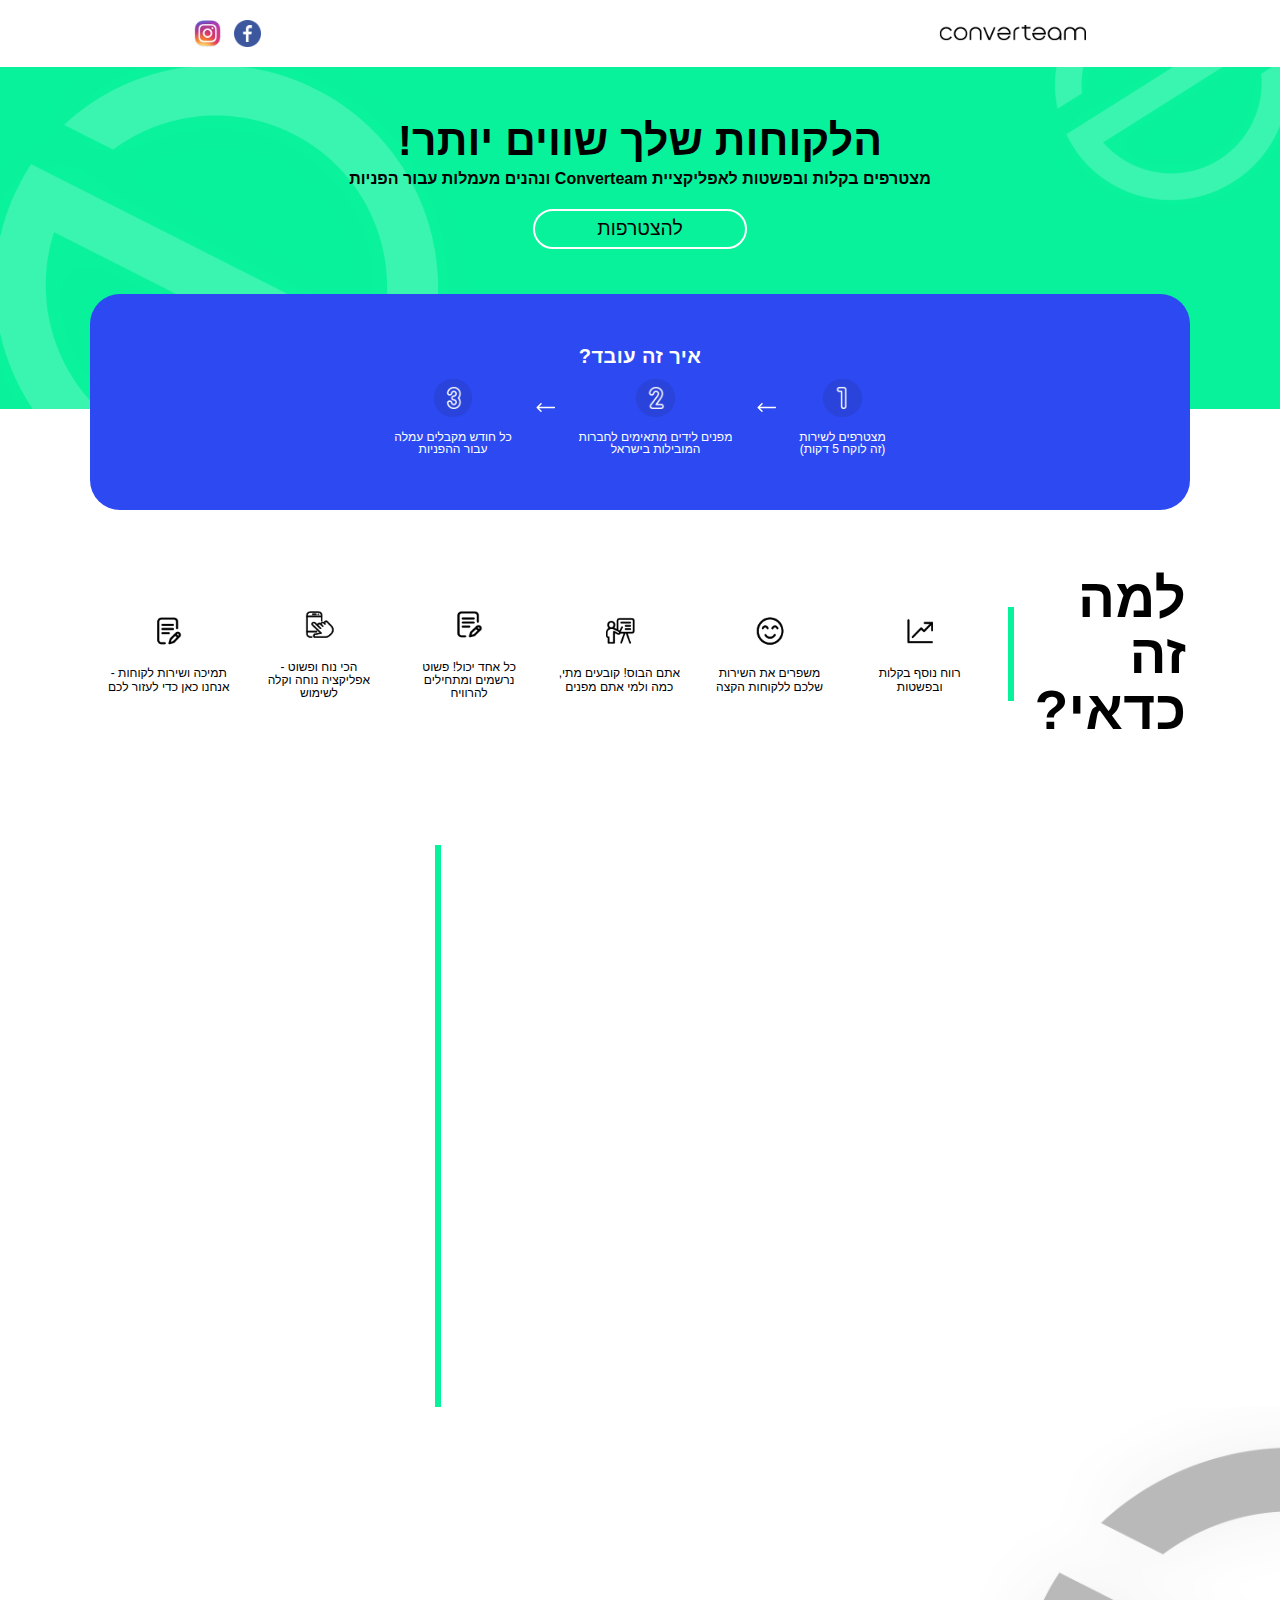
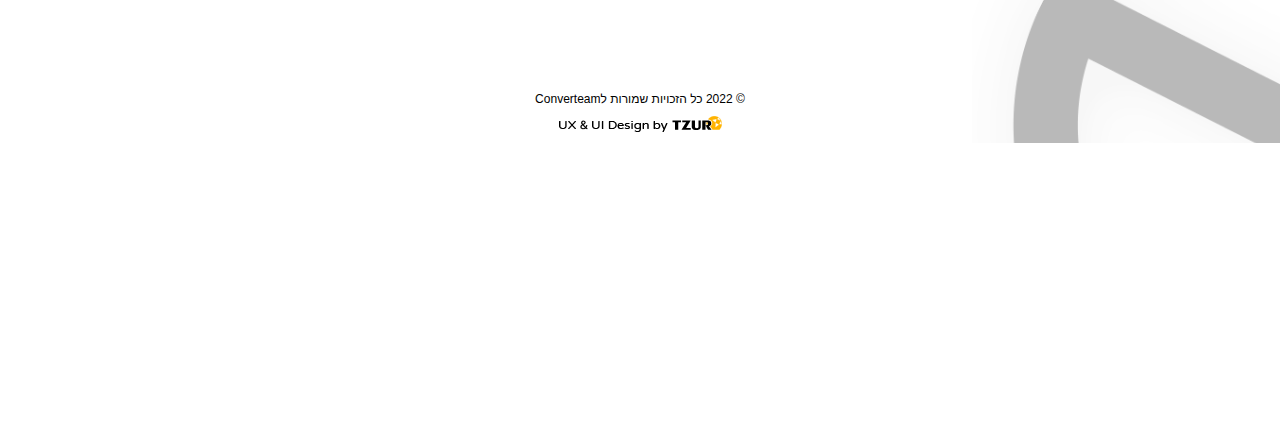
<file: index.html>
<!DOCTYPE html>
<html dir="rtl" lang="he-IL">

<head>
    <meta name="description" content="חבר מביא חבר">
    <meta name="keywords" content="converteam, קונברטיים, קונברטים">
    <meta name="author" content="Amit Ashdot">
    <link rel="icon" href="./images/e.ico" sizes="32x32">
    <meta charset="utf-8">
    <meta http-equiv="x-ua-compatible" content="ie=edge">
    <link rel="stylesheet" type="text/css" href="./css/index.css">
    <!-- preload css, fonts     -->
    <!--<link 
        rel="preload"
        as="style"
        onload="this.rel = 'stylesheet'"
       type="text/css"   href="./css/index.css" -->

    <!-- <link rel="preload" as="font" href="https://amitashdot.github.io/targetCall-landing/fonts/ploni-regular-aaa.otf"
        type="font/otf" crossorigin="anonymous"> -->

    <!-- Accept-Encoding: gzip, deflate -->
    <!-- PWA     -->
    <meta name="theme-color" content="#08F29B" />
    <meta name="viewport" content="width=device-width, initial-scale=1.0, shrink-to-fit=no">
    <link rel="apple-touch-icon" href="./images/e.ico">


    <title>Converteam</title>
    <meta name="robots" content="max-image-preview:large">
</head>

<body>
    <!-- TOP SECTION START-->
    <header class="top-section" id="header" aria-label="top-section">
        <div class="top-right">
            <div class="top-right-item">
                <a class="top-right-logo" href="#">
                    <img src="./images/logo.webp" alt="לוגו" class="top-right-logo-img" width="220.703" height="46.227">
                    <!-- <span class="phone-number">+972522777777</span> -->
                </a>
            </div>
        </div>

        <div class="top-left">
            <!-- <div class="top-left-item"> -->
            <a href="https://www.facebook.com/targetcall.co.il/">
                <img src="./images/facebook.webp" alt="פייסבוק-אייקון" class="facebook-icon" width="40" height="40">
            </a>
            <!-- </div> -->
            <!-- <div class="top-left-item"> -->
            <a href="https://www.instagram.com/targetcall.co.il/">
                <img src="./images/insta.webp" alt="אינסטגרם-אייקון" class="instagram-icon" width="40" height="40">
            </a>
            <!-- </div> -->
        </div>
    </header>
    <!-- TOP SECTION END-->

    <!-- JOIN SECTION START-->
    <section class="join-section" aria-label="join-section">
        <!-- <div class=""> -->
        <img src="./images/e.webp" alt="תמונת רקע" class="join-image-1 join-bg">
        <img src="./images/e.webp" alt="תמונת רקע" class="join-image-2 join-bg">
        <!-- </div> -->
        <div class="join-info">
            <h1 class="join-title show-on-scroll">הלקוחות שלך שווים יותר!</h1>
            <h2 class="join-subtitle show-on-scroll">מצטרפים בקלות ובפשטות לאפליקציית Converteam ונהנים מעמלות עבור
                הפניות</h2>
            <!-- <div class="join-button-container "> -->
            <span href="javascript: void(0)" onclick="moveTo()" id="join"
                class="join-button btn show-on-scroll">להצטרפות</span>
            <!-- </div> -->
        </div>
    </section>
    <!-- JOIN SECTION END-->

    <!-- HOW SECTION END-->
    <section class="how-section" aria-label="how-section">
        <h3 class="how-title show-on-scroll">איך זה עובד?</h3>
        <div class="how-steps">
            <div class="how-step show-on-scroll">
                <!-- <div class="how-step-number">1</div> -->
                <div class="how-step-image">
                    <img src="./images/one.webp" alt="join" class="join-image" width="40" height="60">
                </div>
                <div class="how-step-text">
                    <!-- <h4 class="how-step-title">הצטרפו לאפליקציה</h4> -->
                    <p class="how-step-description">מצטרפים לשירות<br>(זה לוקח 5 דקות)</p>
                </div>
            </div>

            <img src="./images/right-arrow.svg" alt="חץ" class="arrow-image u-desktop" width="40" height="60">

            <div class=" how-step show-on-scroll">
                <!-- <div class="how-step-number">2</div> -->
                <div class="how-step-image">
                    <img src="./images/two.webp" alt="call" class="call-image" width="40" height="60">
                </div>
                <div class="how-step-text">
                    <!-- <h4 class="how-step-title">נחזור אליכם</h4> -->
                    <p class="how-step-description">מפנים לידים מתאימים לחברות<br>המובילות בישראל</p>
                </div>
            </div>

            <img src="./images/right-arrow.svg" alt="חץ" class="arrow-image u-desktop" width="40" height="60">

            <div class="how-step show-on-scroll">
                <!-- <div class="how-step-number">3</div> -->
                <div class="how-step-image">
                    <img src="./images/three.webp" alt="call" class="call-image" width="40" height="60">
                </div>
                <div class="how-step-text">
                    <!-- <h4 class="how-step-title">נחזור לכם</h4> -->
                    <p class="how-step-description">כל חודש מקבלים עמלה<br>עבור ההפניות</p>
                </div>
            </div>
        </div>
    </section>
    <!-- HOW SECTION END-->

    <!-- WHY SECTION START-->
    <section class="why-section" aria-label="why-section">
        <h3 class="why-title show-on-scroll">למה זה כדאי?</h3>
        <div class="why-list">
            <div class="why-item">
                <div class="why-item-image show-on-scroll">
                    <img src="./images/line-chart.webp" alt="למה-1" class="why-image" width="" height="">
                </div>
                <p class="why-item-description show-on-scroll">רווח נוסף בקלות ובפשטות</p>
            </div>
            <div class="why-item">
                <div class="why-item-image show-on-scroll">
                    <img src="./images/happy.webp" alt="למה-2" class="why-image" width="" height="">
                </div>
                <p class="why-item-description show-on-scroll">משפרים את השירות שלכם ללקוחות הקצה</p>
            </div>

            <div class="why-item">
                <div class="why-item-image show-on-scroll">
                    <img src="./images/presentation.webp" alt="למה-3" class="why-image" width="" height="">
                </div>
                <p class="why-item-description show-on-scroll">אתם הבוס! קובעים מתי, כמה ולמי אתם מפנים</p>
            </div>
            <div class="why-item">
                <div class="why-item-image show-on-scroll">
                    <img src="./images/writing.webp" alt="למה-4" class="why-image" width="" height="">
                </div>
                <p class="why-item-description show-on-scroll">כל אחד יכול! פשוט נרשמים ומתחילים להרוויח</p>
            </div>

            <div class="why-item">
                <div class="why-item-image show-on-scroll">
                    <img src="./images/smartphone.webp" alt="למה-5" class="why-image" width="" height="">
                </div>
                <p class="why-item-description show-on-scroll">הכי נוח ופשוט - אפליקציה נוחה וקלה לשימוש</p>
            </div>
            <div class="why-item">
                <div class="why-item-image show-on-scroll">
                    <img src="./images/writing.webp" alt="למה-6" class="why-image" width="" height="">
                </div>
                <p class="why-item-description show-on-scroll">תמיכה ושירות לקוחות - אנחנו כאן כדי לעזור לכם</p>
            </div>
        </div>
    </section>
    <!-- WHY SECTION END-->

    <!-- ABOUT SECTION START-->
    <section class="about-section" aria-label="about-section">
        <h3 class="about-title show-on-scroll">אודות converteam</h3>
        <div class="about-description">
            <p class="about-text show-on-scroll">
                <span>
                    הלקוחות שלך שווים יותר
                </span>
                אפליקציית קונברטיים מבית "כמהזה אתר השוואת השירותים מהמובילים בישראל" עוזרת למאות אלפי בעלי עסקים בישראל
                להרוויח יותר
                מהלקוחות שלהם.
                עם אפליקציית קונברטיים כל ביקור בית שגרתי וכל מפגש עם לקוח הופך לחיבור שיכול להניב תגמול עבור הפניה
                לבעלי מקצוע ונותני
                שירות איכותיים ואמינים ללקוחות.
                באפליקציה תמצאו מגוון רחב של שירותים ומוצרים הניתנים על ידי חברות המובילות במשק. בקליק אחד תוכלו להמליץ
                ללקוחות שלכם על
                מוצר או שירות לספק להם שירות וערך מוסף ובמקביל להרוויח מההמלצות.

            <p>
            <p class="about-text show-on-scroll">
                <span>
                    כשכולם מרוויחים
                </span>
                – כולם מרוויחים יותר
                אפליקציית קונברטיים הופכת את המלצה להרבה יותר פשוטה והרבה יותר משתלמת.
                יצרנו את הדרך הפשוטה, הנוחה והמשתלמת לתת המלצות וכשכולם מרוויחים – כולם מרוויחים יותר. נותני השירות
                והמוצרים מרוויחים
                עוד לקוחות, הלקוחות מרוויחים המלצות שטובות להם ואתם מרוויחים עמלות.
                פשוט, קל ושווה יותר.
            <p>

            <p class="about-text show-on-scroll">
                <span>
                    אז איך זה עובד?
                </span>
                תכל'ס זה די פשוט. נכנסים לאפליקציה ובאמצעות ממשק אינטואיטיבי, בוחרים את החברה או החברות אליהם תרצו
                להפנות את הלקוחות
                שלכם (הלידים), לוחצים על "אישור" ו... זהו. כאן הסתיימה העבודה.
                בפועל, מאוחרי הקלעים, אנחנו נעביר את פרטי הליד לחברות המיועדות ונוודא שהוא מטופל ומקבל את השירות הטוב
                ביותר.
                לכם רק נשאר להיכנס לאפליקציה ולהמשיך להרוויח יותר מהלקוחות שלכם.
                השימוש באפליקציה היא ללא עלות וללא התחייבות מצדכם.
            <p>
        </div>
    </section>
    <!-- ABOUT SECTION END-->
    <!-- CTA SECTION START-->
    <section class="cta-section" id="cta" aria-label="cta-section">
        <h3 class="cta-title show-on-scroll">הצטרפו עכשיו!</h3>

        <div class="cta-container">
            <img src="./images/e.webp" alt="תמונת רקע" class="cta-image-1 cta-bg" width="521.656" height="717.781">
            <form class="cta-form show-on-scroll" id="form" method="post">
                <div class=" cta-form-inputs">

                    <input type="text" class="cta-input" placeholder="שם מלא" name="name" id="name">
                    <input type="tel" class="cta-input" placeholder="טלפון" name="phone" id="phone">
                    <input type="text" class="cta-input" placeholder="אימייל" name="email" id="email">
                    <input type="text" class="cta-input" placeholder="תחום עיסוק" name="buss" id="buss">
                    <select class="cta-input select" name="area" id="area">
                        <!-- <optgroup label="איזור השרון"> -->
                        <option value="">בחר/י איזור</option>
                        <option value="volvo">צפון</option>
                        <option value="saab">מרכז</option>
                        <option value="mercedes">דרום</option>
                        <!-- </optgroup> -->
                        <!-- <optgroup label="איזור הבקעה"> -->
                        <!-- </optgroup> -->
                    </select>
                    <button type="submit" class="cta-submit btn">חזרו אליי</button>
                </div>
            </form>
            <p class="cta-message" id="message"></p>
        </div>
    </section>
    <!-- CTA SECTION END-->

    <!-- FOOTER SECTION START-->
    <footer class="footer-section" aria-label="footer-section">
        <div class="footer-top">
            <p class="footer-rights">© 2022 כל הזכויות שמורות לConverteam</p>
        </div>
        <div class="footer-bottom">
            <img src="./images/e-tzur.webp" alt="קרדיט עיצוב- צור" class="footer-tzur" width="163" height="16">
        </div>
    </footer>
    <!-- FOOTER SECTION END-->
    <!-- <script defer type="text/javascript" src="./js/cache.js"></script> -->

    <!-- <script defer type="text/javascript" src="./js/utils.js"></script>
    <script async src="./js/lazysizes.min.js" ></script>
    <script defer type="text/javascript" src="./js/formHandle.js"></script> -->
    <script defer type="text/javascript" src="./js/scripts.min.js"></script>
    <script defer type="text/javascript" src="./js/zepto.min.js"></script>
    <!--<script defer type="text/javascript" src="./js/jquery3.6.0noAjax.min.js"></script>-->
    <script defer type="text/javascript" src="https://code.jquery.com/jquery-3.6.0.min.js"></script>


    <!-- <script defer type="text/javascript" src="./dist/main.js"></script> -->


    <script>
        function moveTo(event) { window.scrollTo(0, document.body.scrollHeight); }
    </script>
    <script>
        document.addEventListener("DOMContentLoaded", function () {
            $('#form').submit(function (e) {
                e.preventDefault();
                var data = $(this).serialize();
                $.ajax({
                    type: "POST",
                    url: './mail.php',
                    data: data,
                    success: function (mail) {
                        alert('הפרטים נשלחו בהצלחה');
                        // window.location.href = 'thankyou.html';
                    }
                });

            });
        });
    </script>
</body>

</html>
</file>
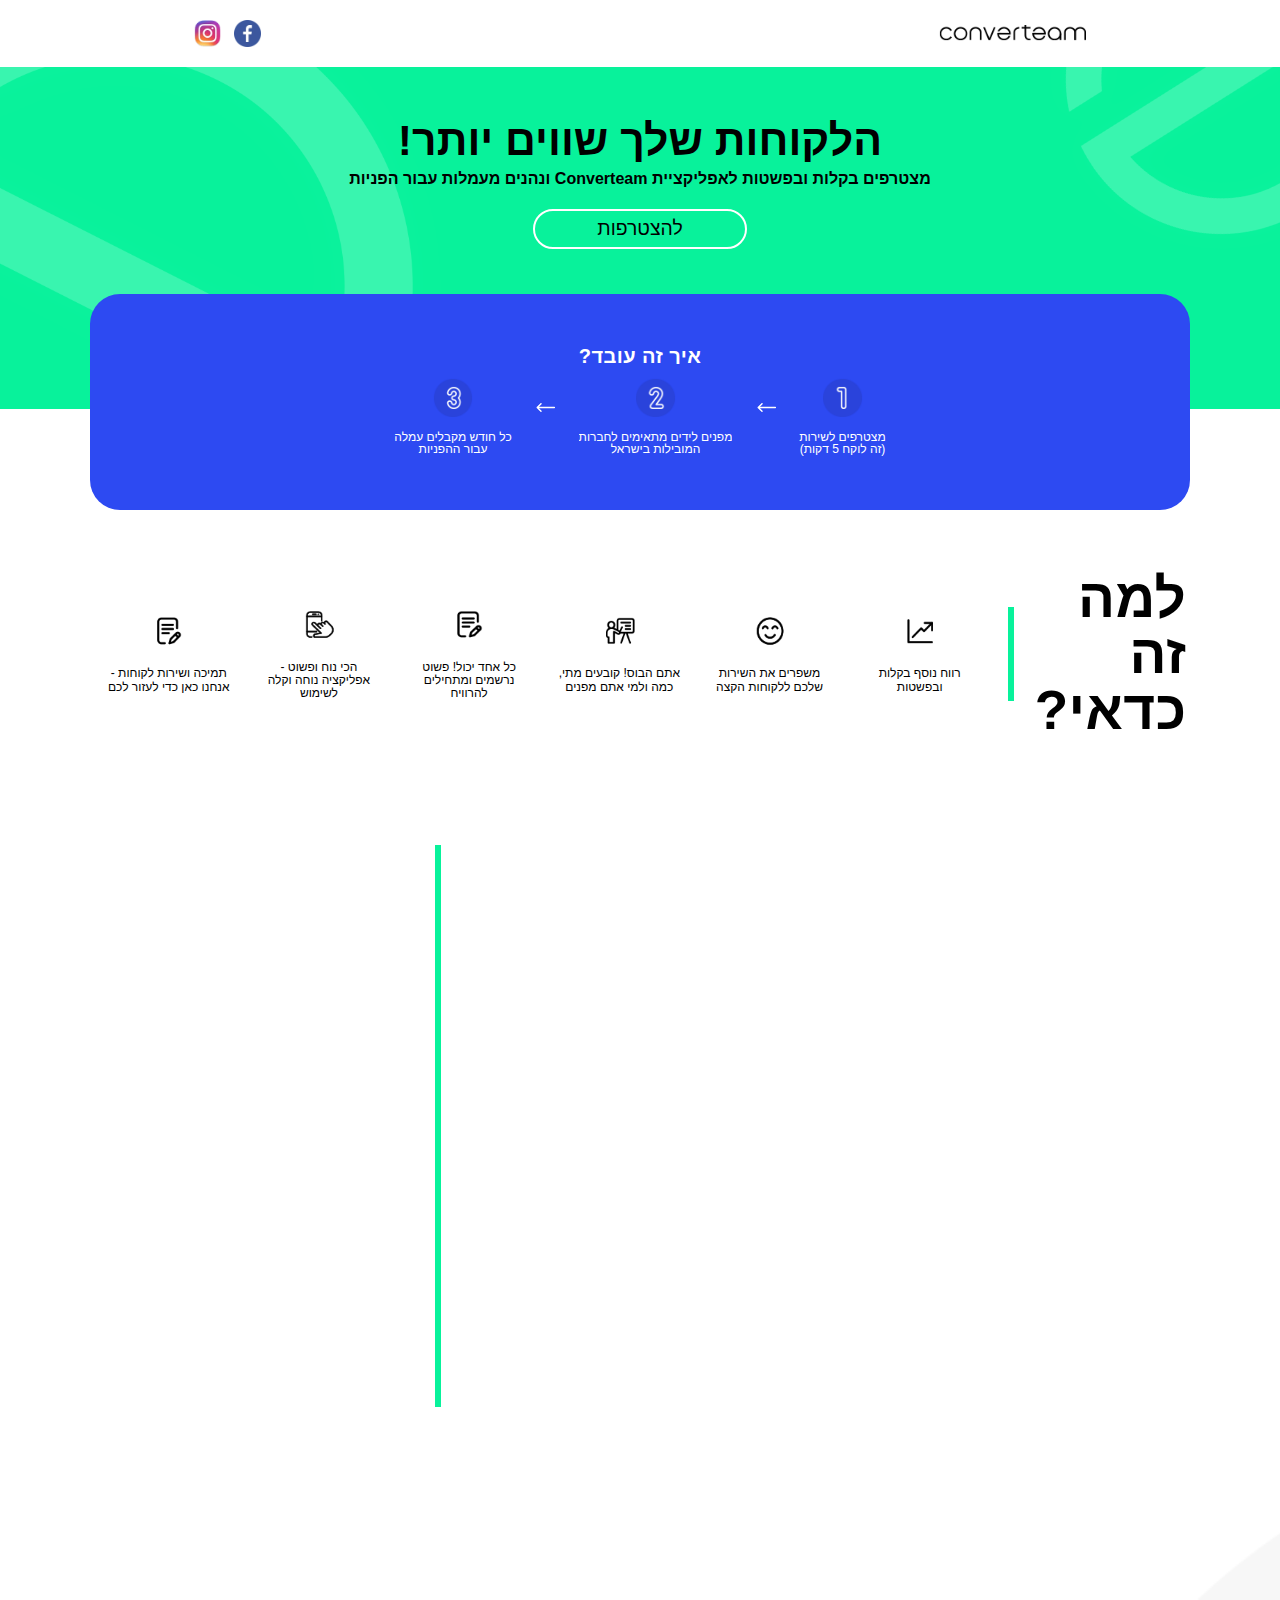
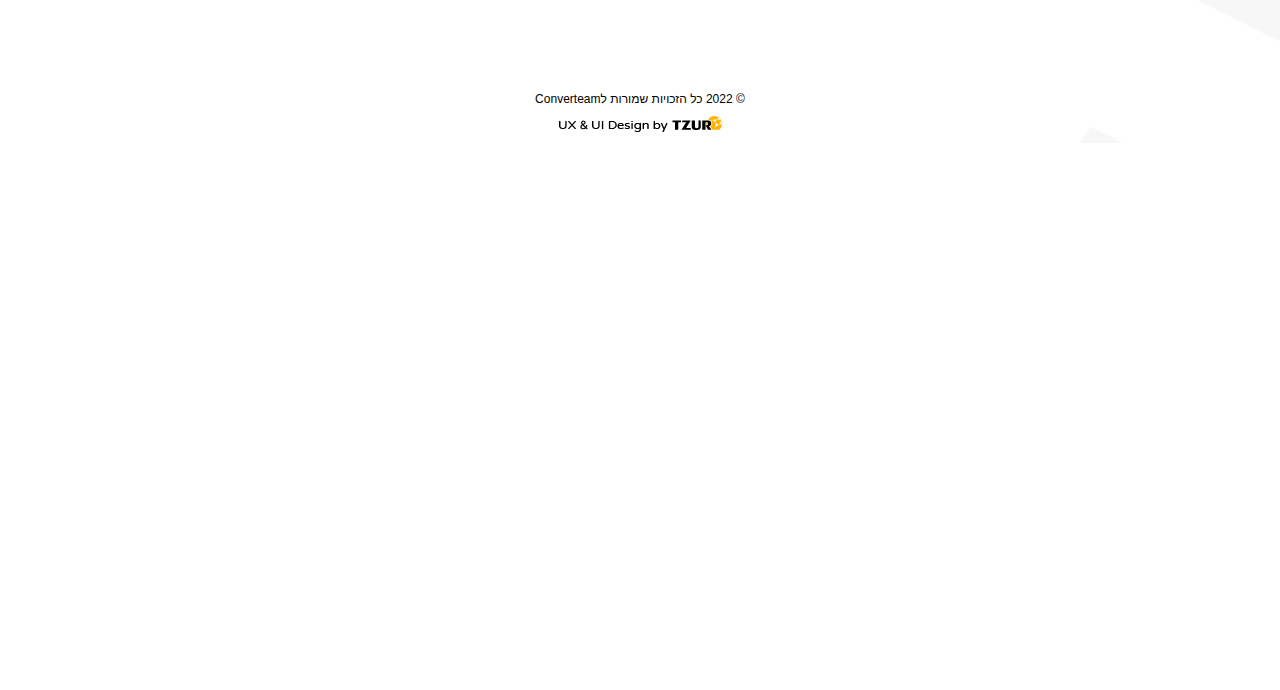
<file: front.min.html>
<!DOCTYPE html>
<html dir=rtl lang=he-IL>
<meta content="חבר מביא חבר" name=description>
<meta content="עבודה, משרה, חבר מביא חבר, טרגטקול" name=keywords>
<meta content="Amit Ashdot" name=author>
<link href=./images/e.ico rel=icon sizes=32x32>
<meta charset=utf-8>
<meta content="ie=edge" http-equiv=x-ua-compatible>
<link href=./css/index.css rel=stylesheet>
<meta content=#08F29B name=theme-color>
<meta content="width=device-width,initial-scale=1,shrink-to-fit=no" name=viewport>
<link href=https://targetcall.co.il/wp-content/uploads/2020/10/favicon-150x150.png rel=apple-touch-icon>
<title>Converteam</title>
<meta content=max-image-preview:large name=robots>
<header aria-label=top-section class=top-section id=header>
    <div class=top-right>
        <div class=top-right-item><a href=# class=top-right-logo><img alt=לוגו class=top-right-logo-img
                    src=./images/logo.webp height=46.227 width=220.703></a></div>
    </div>
    <div class=top-left><a href=https://www.facebook.com/targetcall.co.il /><img alt=פייסבוק-אייקון class=facebook-icon
            src=./images/facebook.webp height=40 width=40> </a><a href=https://www.instagram.com/targetcall.co.il /><img
            alt=אינסטגרם-אייקון class=instagram-icon src=./images/insta.webp height=40 width=40></a></div>
</header>
<section class=join-section><img alt="תמונת רקע" class="join-bg join-image-1" src=./images/e-bg.png> <img
        alt="תמונת רקע" class="join-bg join-image-2" src=./images/e-bg.png>
    <div class=join-info>
        <h1 class="show-on-scroll join-title">הלקוחות שלך שווים יותר!</h1>
        <h2 class="show-on-scroll join-subtitle">מצטרפים בקלות ובפשטות לאפליקציית Converteam ונהנים מעמלות עבור הפניות
        </h2><span class="show-on-scroll btn join-button" href="javascript: void(0)" id=join
            onclick=moveTo()>להצטרפות</span>
    </div>
</section>
<section class=how-section>
    <h3 class="show-on-scroll how-title">איך זה עובד?</h3>
    <div class=how-steps>
        <div class="show-on-scroll how-step">
            <div class=how-step-image><img alt=join class=join-image src=./images/one.webp height=60 width=40></div>
            <div class=how-step-text>
                <p class=how-step-description>מצטרפים לשירות<br>(זה לוקח 5 דקות)
            </div>
        </div><img alt=חץ class="arrow-image u-desktop" src=./images/right-arrow.svg height=60 width=40>
        <div class="show-on-scroll how-step">
            <div class=how-step-image><img alt=call class=call-image src=./images/two.webp height=60 width=40></div>
            <div class=how-step-text>
                <p class=how-step-description>מפנים לידים מתאימים לחברות<br>המובילות בישראל
            </div>
        </div><img alt=חץ class="arrow-image u-desktop" src=./images/right-arrow.svg height=60 width=40>
        <div class="show-on-scroll how-step">
            <div class=how-step-image><img alt=call class=call-image src=./images/three.webp height=60 width=40></div>
            <div class=how-step-text>
                <p class=how-step-description>כל חודש מקבלים עמלה<br>עבור ההפניות
            </div>
        </div>
    </div>
</section>
<section class=why-section>
    <h3 class="show-on-scroll why-title">למה זה כדאי?</h3>
    <div class=why-list>
        <div class=why-item>
            <div class="show-on-scroll why-item-image"><img alt=למה-1 class=why-image src=./images/line-chart.webp
                    height="" width=""></div>
            <p class="show-on-scroll why-item-description">רווח נוסף בקלות ובפשטות
        </div>
        <div class=why-item>
            <div class="show-on-scroll why-item-image"><img alt=למה-2 class=why-image src=./images/happy.webp height=""
                    width=""></div>
            <p class="show-on-scroll why-item-description">משפרים את השירות שלכם ללקוחות הקצה
        </div>
        <div class=why-item>
            <div class="show-on-scroll why-item-image"><img alt=למה-3 class=why-image src=./images/presentation.webp
                    height="" width=""></div>
            <p class="show-on-scroll why-item-description">אתם הבוס! קובעים מתי, כמה ולמי אתם מפנים
        </div>
        <div class=why-item>
            <div class="show-on-scroll why-item-image"><img alt=למה-4 class=why-image src=./images/writing.webp
                    height="" width=""></div>
            <p class="show-on-scroll why-item-description">כל אחד יכול! פשוט נרשמים ומתחילים להרוויח
        </div>
        <div class=why-item>
            <div class="show-on-scroll why-item-image"><img alt=למה-5 class=why-image src=./images/smartphone.webp
                    height="" width=""></div>
            <p class="show-on-scroll why-item-description">הכי נוח ופשוט - אפליקציה נוחה וקלה לשימוש
        </div>
        <div class=why-item>
            <div class="show-on-scroll why-item-image"><img alt=למה-6 class=why-image src=./images/writing.webp
                    height="" width=""></div>
            <p class="show-on-scroll why-item-description">תמיכה ושירות לקוחות - אנחנו כאן כדי לעזור לכם
        </div>
    </div>
</section>
<section class=about-section>
    <h3 class="show-on-scroll about-title">אודות converteam</h3>
    <div class=about-description>
        <p class="show-on-scroll about-text"><span>הלקוחות שלך שווים יותר </span>אפליקציית קונברטיים מבית "כמהזה אתר
            השוואת השירותים מהמובילים בישראל" עוזרת למאות אלפי בעלי עסקים בישראל להרוויח יותר מהלקוחות שלהם. עם
            אפליקציית קונברטיים כל ביקור בית שגרתי וכל מפגש עם לקוח הופך לחיבור שיכול להניב תגמול עבור הפניה לבעלי מקצוע
            ונותני שירות איכותיים ואמינים ללקוחות. באפליקציה תמצאו מגוון רחב של שירותים ומוצרים הניתנים על ידי חברות
            המובילות במשק. בקליק אחד תוכלו להמליץ ללקוחות שלכם על מוצר או שירות לספק להם שירות וערך מוסף ובמקביל להרוויח
            מההמלצות.
        <p>
        <p class="show-on-scroll about-text"><span>כשכולם מרוויחים </span>– כולם מרוויחים יותר אפליקציית קונברטיים הופכת
            את המלצה להרבה יותר פשוטה והרבה יותר משתלמת. יצרנו את הדרך הפשוטה, הנוחה והמשתלמת לתת המלצות וכשכולם
            מרוויחים – כולם מרוויחים יותר. נותני השירות והמוצרים מרוויחים עוד לקוחות, הלקוחות מרוויחים המלצות שטובות להם
            ואתם מרוויחים עמלות. פשוט, קל ושווה יותר.
        <p>
        <p class="show-on-scroll about-text"><span>אז איך זה עובד? </span>תכל'ס זה די פשוט. נכנסים לאפליקציה ובאמצעות
            ממשק אינטואיטיבי, בוחרים את החברה או החברות אליהם תרצו להפנות את הלקוחות שלכם (הלידים), לוחצים על "אישור"
            ו... זהו. כאן הסתיימה העבודה. בפועל, מאוחרי הקלעים, אנחנו נעביר את פרטי הליד לחברות המיועדות ונוודא שהוא
            מטופל ומקבל את השירות הטוב ביותר. לכם רק נשאר להיכנס לאפליקציה ולהמשיך להרוויח יותר מהלקוחות שלכם. השימוש
            באפליקציה היא ללא עלות וללא התחייבות מצדכם.
        <p>
    </div>
</section>
<section class=cta-section id=cta>
    <h3 class="show-on-scroll cta-title">הצטרפו עכשיו!</h3>
    <div class=cta-container><img alt="תמונת רקע" class="cta-bg cta-image-1" src=./images/cta-bg.png height=717.781
            width=521.656>
        <form action=mail.php class="show-on-scroll cta-form" id=form method=post>
            <div class=cta-form-inputs><input class=cta-input id=name name=name placeholder="שם מלא"> <input
                    class=cta-input id=phone name=phone placeholder=טלפון type=tel> <input class=cta-input id=email
                    name=email placeholder=אימייל> <input class=cta-input id=buss name=buss
                    placeholder="תחום עיסוק"><select class="cta-input select" id=area name=area>
                    <option value="">בחר/י איזור
                    <option value=volvo>צפון
                    <option value=saab>מרכז
                    <option value=mercedes>דרום
                </select><button class="btn cta-submit" type=submit>חזרו אליי</button></div>
        </form>
        <p class=cta-message id=message>
    </div>
</section>
<section class=footer-section>
    <div class=footer-top>
        <p class=footer-rights>© 2022 כל הזכויות שמורות לConverteam
    </div>
    <div class=footer-bottom><img alt="קרדיט עיצוב- צור" class=footer-tzur src=./images/e-tzur.webp height=16 width=163>
    </div>
</section>
<script defer src=./js/scripts.js></script>
<script defer src=./js/zepto.min.js></script>
<script>function moveTo(o) { window.scrollTo(0, document.body.scrollHeight) }</script>
</file>
<file: css/index.css>
@keyframes fadeIn{0%{opacity:0}100%{opacity:1}}@keyframes moveInBottomFull{0%{background-color:#fff;transform:translateY(-100%)}90%{transform:translateY(0.5rem)}100%{background-color:#fff;transform:translateY(0)}}@keyframes moveInTopFull{0%{transform:translateY(100%)}90%{transform:translateY(-0.5rem)}100%{transform:translateY(0)}}*,*::after,*::before{margin:0;padding:0;box-sizing:border-box;direction:rtl;overflow-x:hidden;cursor:default}*:not(html){overflow:hidden}html{position:relative;scroll-behavior:smooth;min-height:0vw}html::-webkit-scrollbar{display:none}@media only screen and (max-width: 1920px){html{font-size:1.045vw}}@media only screen and (min-width: 1920px){html{font-size:16px}}@media only screen and (max-width: 66.875em){html{font-size:calc(0.1111vw + 3.9px)}}body{position:relative;box-sizing:border-box;max-width:1920px;margin-inline:auto}::selection{background-color:#34bbf7;color:#fff}@font-face{font-family:'adoveFnt22';src:url(https://amitashdot.github.io/targetCall-landing/fonts/ploni-regular-aaa.otf);font-display:swap}@font-face{font-family:'adoveFnt22-bold';src:url(https://amitashdot.github.io/targetCall-landing//fonts/ploni-bold-aaa.otf);font-display:swap}body{font-family:'adoveFnt22', sans-serif;font-weight:400;font-size:1.6rem;line-height:1.7}img{font-size:1rem}@media only screen and (max-width: 66.875em){img{font-size:3rem}}h1,h2,h3,h4{font-weight:700}h1{font-size:2.7rem}h2{font-size:1.45rem}h3{font-size:2.91rem;line-height:3rem;letter-spacing:0.03rem}@media only screen and (max-width: 66.875em){h3{font-size:4.1rem;line-height:initial;letter-spacing:0.03rem}}p strong{font-family:"adoveFnt22", sans-serif}p{font-size:0.9rem;line-height:1rem}@media only screen and (max-width: 66.875em){p{font-size:3rem}}p a{color:#777;text-decoration-color:#000;text-decoration-thickness:3px}a{cursor:pointer}.blue-text{color:#08F29B}.orange-text{color:#2D4AF2}body:not(.tabbed) *:focus{outline:none !important}.sr-only{position:absolute;width:1px;height:1px;padding:0;margin:-1px;overflow:hidden;clip:rect(0, 0, 0, 0);border:0}.no-animation{transition:none !important}.no-animation::after,.no-animation::before{transition:none !important}.u-hidden{display:none !important}.u-desktop{display:block}@media only screen and (max-width: 66.875em){.u-desktop{display:none}}.u-mobile{display:none}@media only screen and (max-width: 66.875em){.u-mobile{display:block}}.show-on-scroll{opacity:0;transform:translateY(50%);transition:all 0.5s;will-change:transform opacity}.is-visible{opacity:1;transform:translateY(0%)}.top-section{display:flex;height:5rem;justify-content:space-between;padding-inline-start:14.5rem;padding-inline-end:14.5rem;background-color:#fff;animation:moveInTopFull 0.3s ease-in-out;transition:0.3s all;border-bottom:0px solid black;box-shadow:0;position:sticky;z-index:1}@media only screen and (max-width: 66.875em){.top-section{height:10rem;padding-inline-start:10rem;padding-inline-end:10rem}}.top-section.sticky{position:fixed;top:0;right:0;z-index:2;width:100%;height:5rem;box-shadow:0px 5px 5px 0px rgba(0,0,0,0.16);animation:moveInBottomFull 0.3s ease-in-out;transition:0.3s all}@media only screen and (max-width: 66.875em){.top-section.sticky{height:10rem;padding-inline-start:7rem;padding-inline-end:7rem}}.top-section.sticky ~ .join-section{margin-block-start:5rem}.top-right{position:relative;display:flex;align-content:center;justify-content:center;align-items:center}.top-right-item{width:11rem;height:auto;aspect-ratio:4.774}@media only screen and (max-width: 66.875em){.top-right-item{width:30rem;height:auto;aspect-ratio:4.774;margin-block-start:1.2rem;margin-block-end:1.2rem}}.top-right-logo-img{width:100%;height:100%;object-fit:contain;cursor:pointer}.top-left{position:relative;display:flex;align-items:center;gap:1rem}@media only screen and (max-width: 66.875em){.top-left{gap:3rem}}.top-left a{width:2rem;height:2rem}@media only screen and (max-width: 66.875em){.top-left a{width:6rem;height:6rem;height:7.6rem}}.top-left a img{width:100%;height:100%;object-fit:contain;cursor:pointer}.join-section{position:relative;display:flex;justify-content:center;align-items:center;padding-block-start:4rem;padding-block-end:12rem;padding-inline-start:7rem;padding-inline-end:7rem;background-color:#08F29B}@media only screen and (max-width: 66.875em){.join-section{padding-block-start:10rem;padding-block-end:10rem;padding-inline-start:5rem;padding-inline-end:5rem}}.join-image-1{left:-3%;top:-10%;width:38rem;object-fit:contain}.join-image-2{top:-34%;right:-2%;transform:rotate(121deg);width:20rem;object-fit:contain}.join-bg{position:absolute;filter:opacity(0.2) brightness(0) invert(1)}.join-info{position:relative;display:flex;flex-direction:column;justify-content:center;align-items:center;height:100%}.join-title{color:#000;line-height:3.1rem;font-size:3.2rem;width:fit-content}@media only screen and (max-width: 66.875em){.join-title{line-height:6.8rem;font-size:6.8rem;margin-block-end:3rem}}.join-subtitle{color:#000;margin-block-end:1rem;font-size:1.2rem;line-height:2.5rem;width:fit-content}@media only screen and (max-width: 66.875em){.join-subtitle{margin-block-end:3rem;font-size:3.5rem;line-height:3.5rem;margin-block-end:2.7rem;text-align:center;padding-inline:7rem}}.join-button{border:2px solid #fff;color:#000;background-color:#08F29B;padding:0.6rem 1rem;text-align:center;font-size:1.125rem;font-family:"adoveFnt22", sans-serif;align-items:center;cursor:pointer;position:relative;display:inline-block;outline:none;z-index:1;transition:color 0.2s ease;text-decoration:none;font-size:1.45rem;border-radius:10rem;font-family:'adoveFnt22', sans-serif;display:flex;justify-content:center;width:16rem;height:3rem}.join-button-container{width:16rem;height:3.5rem}.join-button-container a{font-size:1.2rem}.join-button::after{position:absolute;content:"";width:calc(100% + 4px);height:0;top:-2px;right:-2px;z-index:-1;background-color:#000;transition:height 0.2s ease}.join-button:hover,.join-button:focus{color:#08F29B;border:2px solid #fff}.join-button:hover::after,.join-button:focus::after{height:calc(100% + 4px)}@media only screen and (max-width: 66.875em){.join-button{width:33rem;height:7rem;font-size:3rem}}.how-section{position:absolute;display:flex;flex-direction:column;justify-content:center;align-items:center;padding-block-start:4rem;padding-block-end:4rem;padding-inline-start:4rem;padding-inline-end:4rem;width:86vw;width:86%;top:22rem;right:7vw;border-radius:30px;background:#2D4AF2}@media only screen and (min-width: 1920px){.how-section{width:86%}}@media only screen and (max-width: 66.875em){.how-section{padding-block-start:10rem;padding-block-end:10rem;position:relative;top:0;right:0;width:100%;border-radius:0}}.how-title{color:#fff;line-height:1.2rem;font-size:1.5rem;width:fit-content}@media only screen and (max-width: 66.875em){.how-title{line-height:6.8rem;font-size:6.8rem;margin-block-end:3rem}}.how-steps{display:flex;align-items:start;margin-block-start:1rem;gap:1rem}@media only screen and (max-width: 66.875em){.how-steps{flex-direction:column;align-items:center;gap:5rem;width:100%;justify-content:space-evenly}}.how-step{display:flex;flex-direction:column;color:#fff}@media only screen and (max-width: 66.875em){.how-step{gap:3rem}}.how-step-image{width:3rem;height:3rem;align-self:center}@media only screen and (max-width: 66.875em){.how-step-image{width:8rem;height:8rem}}.how-step-image img{width:100%;height:100%;object-fit:contain}.how-step-text{margin-block-start:1rem}.how-step-description{font-size:0.9rem;line-height:0.95rem;text-align:center}@media only screen and (max-width: 66.875em){.how-step-description{font-size:4rem;line-height:4.5rem;text-align:center}}.arrow-image{width:3rem;filter:invert(1)}.why-section{position:relative;display:flex;justify-content:center;align-items:center;padding-block-start:12rem;padding-block-end:4rem;padding-inline-start:7rem;padding-inline-end:7rem}@media only screen and (max-width: 66.875em){.why-section{flex-direction:column;padding-inline-start:5rem;padding-inline-end:5rem}}.why-title{color:#000;line-height:4.2rem;font-size:4.1rem;width:25%}@media only screen and (max-width: 66.875em){.why-title{line-height:6.8rem;font-size:6.8rem;margin-block-end:1rem;width:100%;text-align:center}}.why-list{display:flex;align-items:center;justify-content:space-around;padding-inline-start:1rem;border-inline-start:0.5rem solid #08F29B}@media only screen and (max-width: 66.875em){.why-list{flex-wrap:wrap;width:100%;justify-content:space-between;border-inline-start:0}}.why-item{display:flex;gap:1.5rem;flex-direction:column;width:45%;text-align:center;padding-block-start:0;padding-block-end:0;padding-inline-start:1rem;padding-inline-end:1rem}@media only screen and (max-width: 66.875em){.why-item{width:49%;padding-inline-start:0rem;padding-inline-end:0rem}}.why-item-image{align-self:center;width:2.5rem;height:2.5rem}@media only screen and (max-width: 66.875em){.why-item-image{width:6rem;height:6rem}}.why-item-image img{width:100%;height:100%;object-fit:contain}@media only screen and (max-width: 66.875em){.why-item{flex-direction:column;align-items:center;margin-block-start:5rem}.why-item>p{font-size:4rem;line-height:4.5rem;text-align:center}}.about-section{position:relative;display:flex;flex-direction:row-reverse;align-items:flex-start;justify-content:center;padding-block-start:4rem;padding-block-end:4rem;padding-inline-start:7rem;padding-inline-end:7rem}@media only screen and (max-width: 66.875em){.about-section{flex-direction:column;padding-block-end:4rem;padding-inline-start:5rem;padding-inline-end:5rem;height:auto}}.about-title{color:#000;text-align:right;line-height:4.1rem;font-size:4.1rem;padding-inline-start:1rem}@media only screen and (max-width: 66.875em){.about-title{text-align:center;line-height:6.8rem;font-size:6.8rem;width:100%;margin-block-end:1rem;padding-inline-start:15rem;padding-inline-end:15rem;padding-block-end:8rem;padding-block-end:8rem}}.about-description{border-inline-end:0.5rem solid #08F29B;width:84vw}@media only screen and (max-width: 66.875em){.about-description{border-inline-end:0}}.about-text{font-size:1.5rem;line-height:2rem;padding-block-end:2rem}.about-text:first-child{font-weight:bold}@media only screen and (max-width: 66.875em){.about-text{line-height:5rem;font-size:5rem}}.about-text span{font-weight:bolder;font-family:'adoveFnt22-bold'}.cta-section{position:relative;display:flex;justify-content:center;align-items:flex-start;padding-block-start:4rem;padding-block-end:4rem;padding-inline-start:7rem;padding-inline-end:7rem;overflow:visible;max-width:1920px;margin:auto}@media only screen and (max-width: 66.875em){.cta-section{padding-inline-start:5rem;padding-inline-end:5rem;padding-block-end:5rem}}.cta-image-1{position:absolute;width:48rem;height:auto;top:-4rem;right:-25rem;z-index:-1;object-fit:cover;filter:grayscale(1)}.cta-container{width:100%}.cta-title{color:#000;width:19.8%;line-height:4.1rem;font-size:4.1rem}@media only screen and (max-width: 66.875em){.cta-title{line-height:6.8rem;font-size:6.8rem;width:46.8%}}.cta-form{padding-inline-start:1rem;border-inline-start:0.5rem solid #08F29B}.cta-form-inputs{display:flex;justify-content:start;flex-wrap:wrap;align-items:center;width:100%}.cta-input{font-size:0.9rem;width:21rem;height:3.2rem;padding-inline-start:1rem;padding-inline-end:1rem;margin-inline-end:1rem;border-radius:31px;border:2px solid #000;background:white}@media only screen and (max-width: 66.875em){.cta-input{font-size:3.9rem;width:100%;height:3.2rem;border-radius:31px;height:7.5rem;padding-inline-start:3rem;padding-inline-end:3rem;margin-block-start:2rem}}@media only screen and (max-width: 66.875em){.cta-input:first-child{margin-block-start:0rem}}.cta-input:nth-child(n+4){margin-block-start:1rem}@media only screen and (max-width: 66.875em){.cta-input:nth-child(n+4){margin-block-start:2rem}}.cta-input.select{appearance:none;background-image:url("data:image/svg+xml;charset=UTF-8,%3csvg xmlns='http://www.w3.org/2000/svg' viewBox='0 0 24 24' fill='none' stroke='currentColor' stroke-width='2' stroke-linecap='round' stroke-linejoin='round'%3e%3cpolyline points='6 9 12 15 18 9'%3e%3c/polyline%3e%3c/svg%3e");background-repeat:no-repeat;background-position:left 1rem center;background-size:1em;background:white}.cta-input.select:focus{outline:none}.cta-input.error{border:2px solid #dc3545;background:rgba(220,53,69,0.1)}.cta-submit{border:2px solid #08F29B;color:#000;background-color:#08F29B;padding:0.6rem 1rem;text-align:center;font-size:1.125rem;font-family:"adoveFnt22", sans-serif;align-items:center;cursor:pointer;position:relative;display:inline-block;outline:none;z-index:1;transition:color 0.2s ease;text-decoration:none;width:11rem;height:3.2rem;margin-block-start:1rem;margin-inline-start:auto;margin-inline-end:1.7rem;border-radius:31px;background-color:#08F29B}.cta-submit::after{position:absolute;content:"";width:calc(100% + 4px);height:0;top:-2px;right:-2px;z-index:-1;background-color:#000;transition:height 0.2s ease}.cta-submit:hover,.cta-submit:focus{color:#08F29B;border:2px solid #08F29B}.cta-submit:hover::after,.cta-submit:focus::after{height:calc(100% + 4px)}@media only screen and (max-width: 66.875em){.cta-submit{font-size:3.9rem;width:100%;height:3.2rem;border-radius:31px;height:7.5rem;padding-inline-start:3rem;padding-inline-end:3rem;margin-block-start:2rem}}.cta-message{opacity:0;width:100%;margin-block-start:1rem;margin-block-end:1rem;text-align:center;transition:all 0.3s}@media only screen and (max-width: 66.875em){.cta-message{font-size:3.9rem;width:100%;margin-block-start:2rem;margin-block-end:2rem}}.cta-message.error{opacity:1;border:2px solid #dc3545;background:rgba(220,53,69,0.1);text-align:center;border-radius:20px;padding:2rem;margin-top:1rem;line-height:initial}.footer-section{text-align:center;padding:0;margin:0}@media only screen and (max-width: 66.875em){.footer-section{margin-block-end:4rem}}@media only screen and (max-width: 66.875em){.footer-section p{font-size:4rem;line-height:initial}}.blue-background{background-color:#08F29B;padding:0 1rem}.black-background{background-color:#000;padding:0 1rem}.receive-section{display:flex;justify-content:center;background-color:#d8dde1;padding:16rem 3rem}@media only screen and (max-width: 58.75em){.receive-section{flex-direction:column;padding:5rem 3rem}}.receive-section__right{display:flex;flex-direction:column;justify-content:flex-end;align-items:flex-end;max-width:50%;margin-left:1rem}@media only screen and (max-width: 58.75em){.receive-section__right{align-items:center;max-width:100%;margin-left:0rem}}.receive-section__right__top{display:flex;align-items:flex-end;justify-content:flex-end;margin-bottom:4rem}@media only screen and (max-width: 58.75em){.receive-section__right__top{justify-content:center;width:50%;margin-bottom:0;margin-right:-6rem}}@media only screen and (max-width: 37.5em){.receive-section__right__top{width:70%;justify-content:center;margin-right:-3rem}}.receive-section__right__top-image{width:25%;margin-left:3rem}@media only screen and (max-width: 66.875em){.receive-section__right__top-image{width:15%;margin-left:1rem}}@media only screen and (max-width: 58.75em){.receive-section__right__top-image{width:15%;margin-left:1rem}}@media only screen and (max-width: 37.5em){.receive-section__right__top-image{width:15%;justify-content:end;align-items:flex-end;margin-right:-3rem}}.receive-section__right__top-text{color:#fff;font-family:"adoveFnt22-bold", sans-serif;font-size:4.5vw;line-height:4.3vw;overflow:hidden}@media only screen and (max-width: 58.75em){.receive-section__right__top-text{font-size:4rem;line-height:5rem}}@media only screen and (max-width: 37.5em){.receive-section__right__top-text{justify-content:center}}@media only screen and (max-width: 26em){.receive-section__right__top-text{font-size:3rem;line-height:4rem}}.receive-section__right__bottom-text{font-family:"adoveFnt22-bold", sans-serif;font-size:4.5vw;line-height:4.3vw;color:#fff;text-align:center;overflow:hidden}@media only screen and (max-width: 58.75em){.receive-section__right__bottom-text{font-size:4rem;line-height:5rem;margin:2rem 0 3rem}}@media only screen and (max-width: 26em){.receive-section__right__bottom-text{font-size:3rem;line-height:4rem;margin:2rem 0 2rem}}.receive-section__left{display:flex;align-items:flex-end;font-family:"adoveFnt22-bold", sans-serif}@media only screen and (max-width: 58.75em){.receive-section__left{align-self:center}}.receive-section__left-title{font-size:4.5vw;line-height:4.3vw;overflow:hidden}@media only screen and (max-width: 58.75em){.receive-section__left-title{font-size:4rem;line-height:5rem}}@media only screen and (max-width: 26em){.receive-section__left-title{font-size:3rem;line-height:4rem}}.visit-section{display:flex;flex-direction:column;align-items:center;padding:10rem 3rem;font-family:"adoveFnt22-bold", sans-serif}@media only screen and (max-width: 37.5em){.visit-section{padding:5rem 1rem}}.visit-section-title{font-size:4.5vw;margin-bottom:4rem}@media only screen and (max-width: 37.5em){.visit-section-title{font-size:3.5rem;margin-bottom:0rem}}@media only screen and (max-width: 26em){.visit-section-title{font-size:2.8rem}}.visit-section-button{font-family:'adoveFnt22-bold', sans-serif;position:relative;height:10rem;border:none;border-radius:10rem;margin:2rem 0;padding:0 2rem;font-size:5rem;color:#fff;background-color:#08F29B;width:50%;align-self:center;margin-top:9rem;transition:all 0.5s;font-size:4.5vw;padding:0rem 2rem;overflow:hidden;height:auto;width:43%;margin-top:0;margin-bottom:10rem;text-align:center}@media only screen and (max-width: 37.5em){.visit-section-button{font-size:3rem;width:50%;height:7rem;margin-top:5rem}}@media only screen and (max-width: 37.5em){.visit-section-button{height:auto;font-size:3rem;width:60%;padding:0.5rem;margin-top:2rem;margin-bottom:5rem}}@media only screen and (max-width: 26em){.visit-section-button{font-size:2.8rem}}.visit-section-button:link{text-decoration:none}.visit-section-button:visited,.visit-section-button:hover,.visit-section-button:focus,.visit-section-button:active{text-decoration:none}.visit-section-button:hover,.visit-section-button:focus{transform:translate(0.6rem, -0.8rem);box-shadow:0px 3px 15px rgba(0,0,0,0.6);cursor:pointer}.visit-section-text{font-family:"adoveFnt22", sans-serif;font-size:7rem;margin-bottom:13rem}@media only screen and (max-width: 37.5em){.visit-section-text{font-size:4rem;margin-bottom:8rem}}@media only screen and (max-width: 26em){.visit-section-text{font-size:3rem}}.visit-section__images{display:flex;flex-direction:column;width:30vw}@media only screen and (max-width: 95em){.visit-section__images{width:40vw}}@media only screen and (max-width: 75em){.visit-section__images{width:45vw}}@media only screen and (max-width: 58.75em){.visit-section__images{width:50vw}}.visit-section__images-image{width:100%;align-self:center}
</file>
